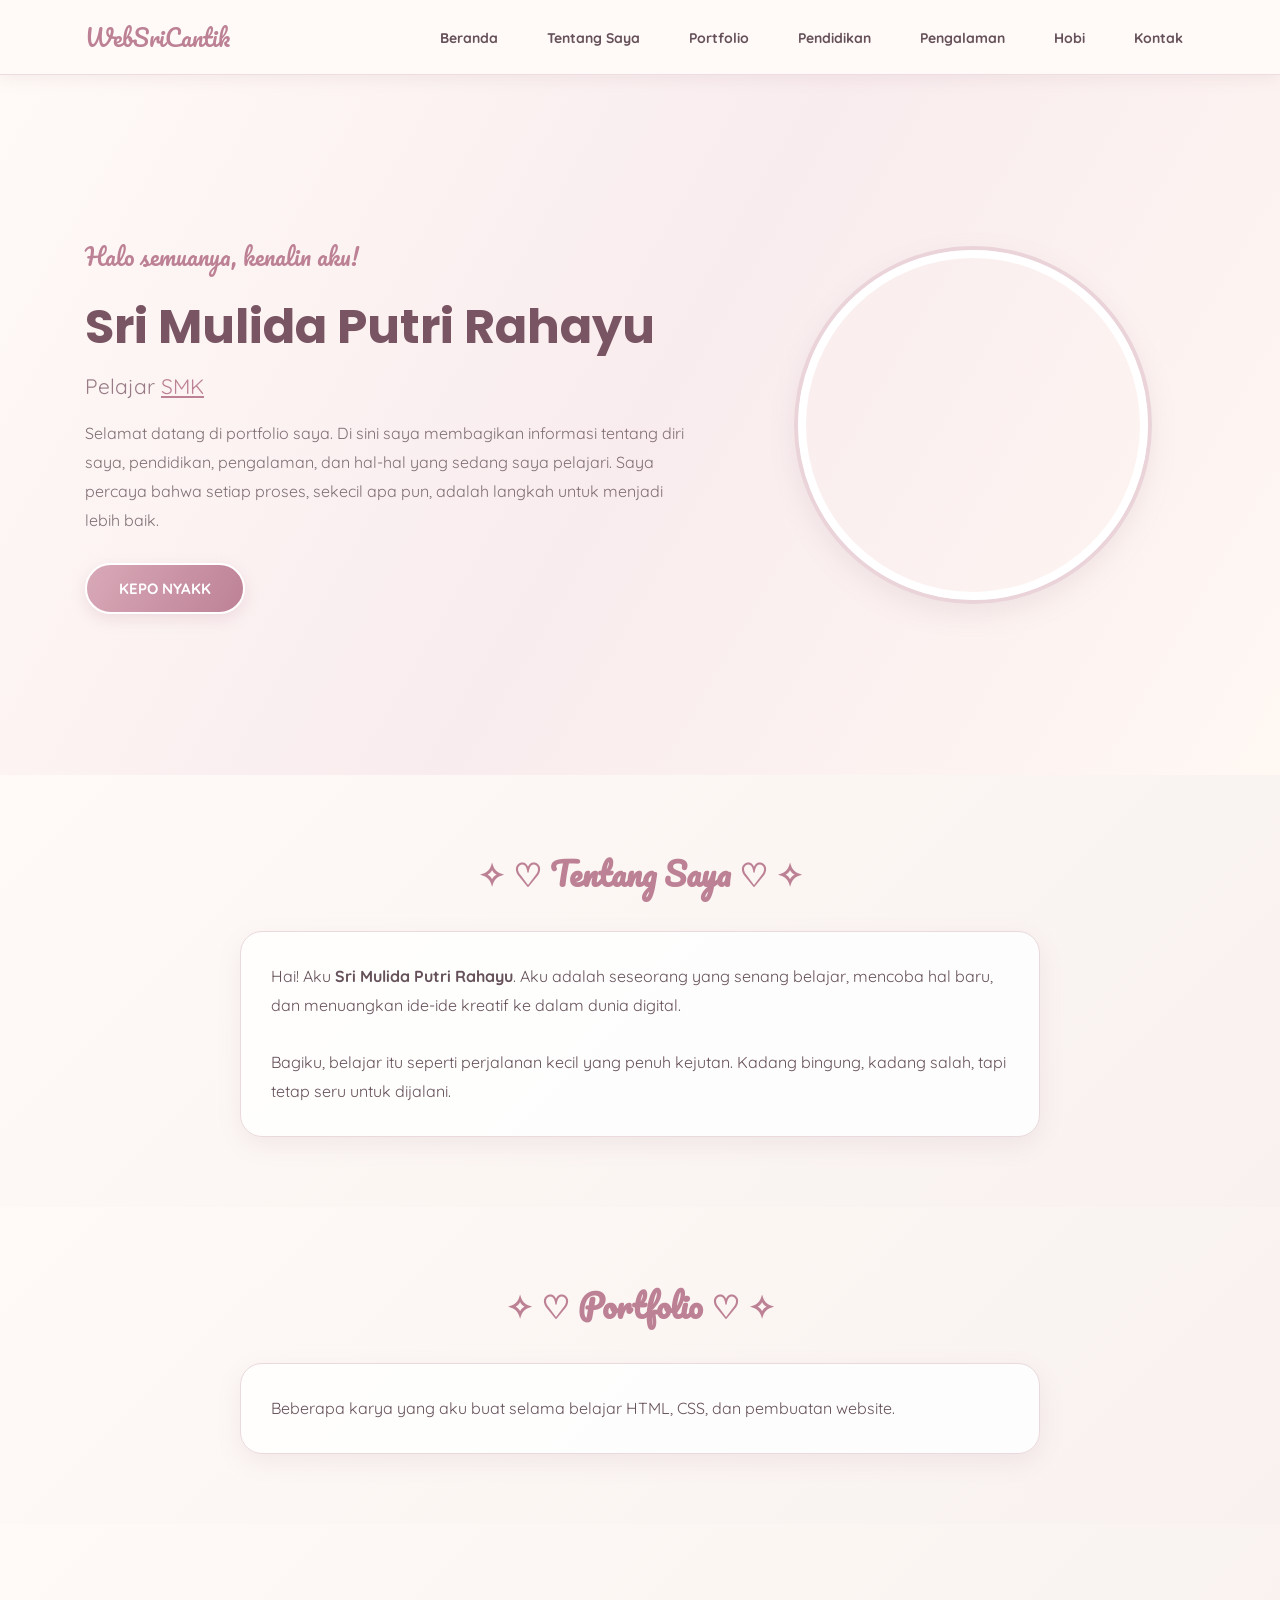
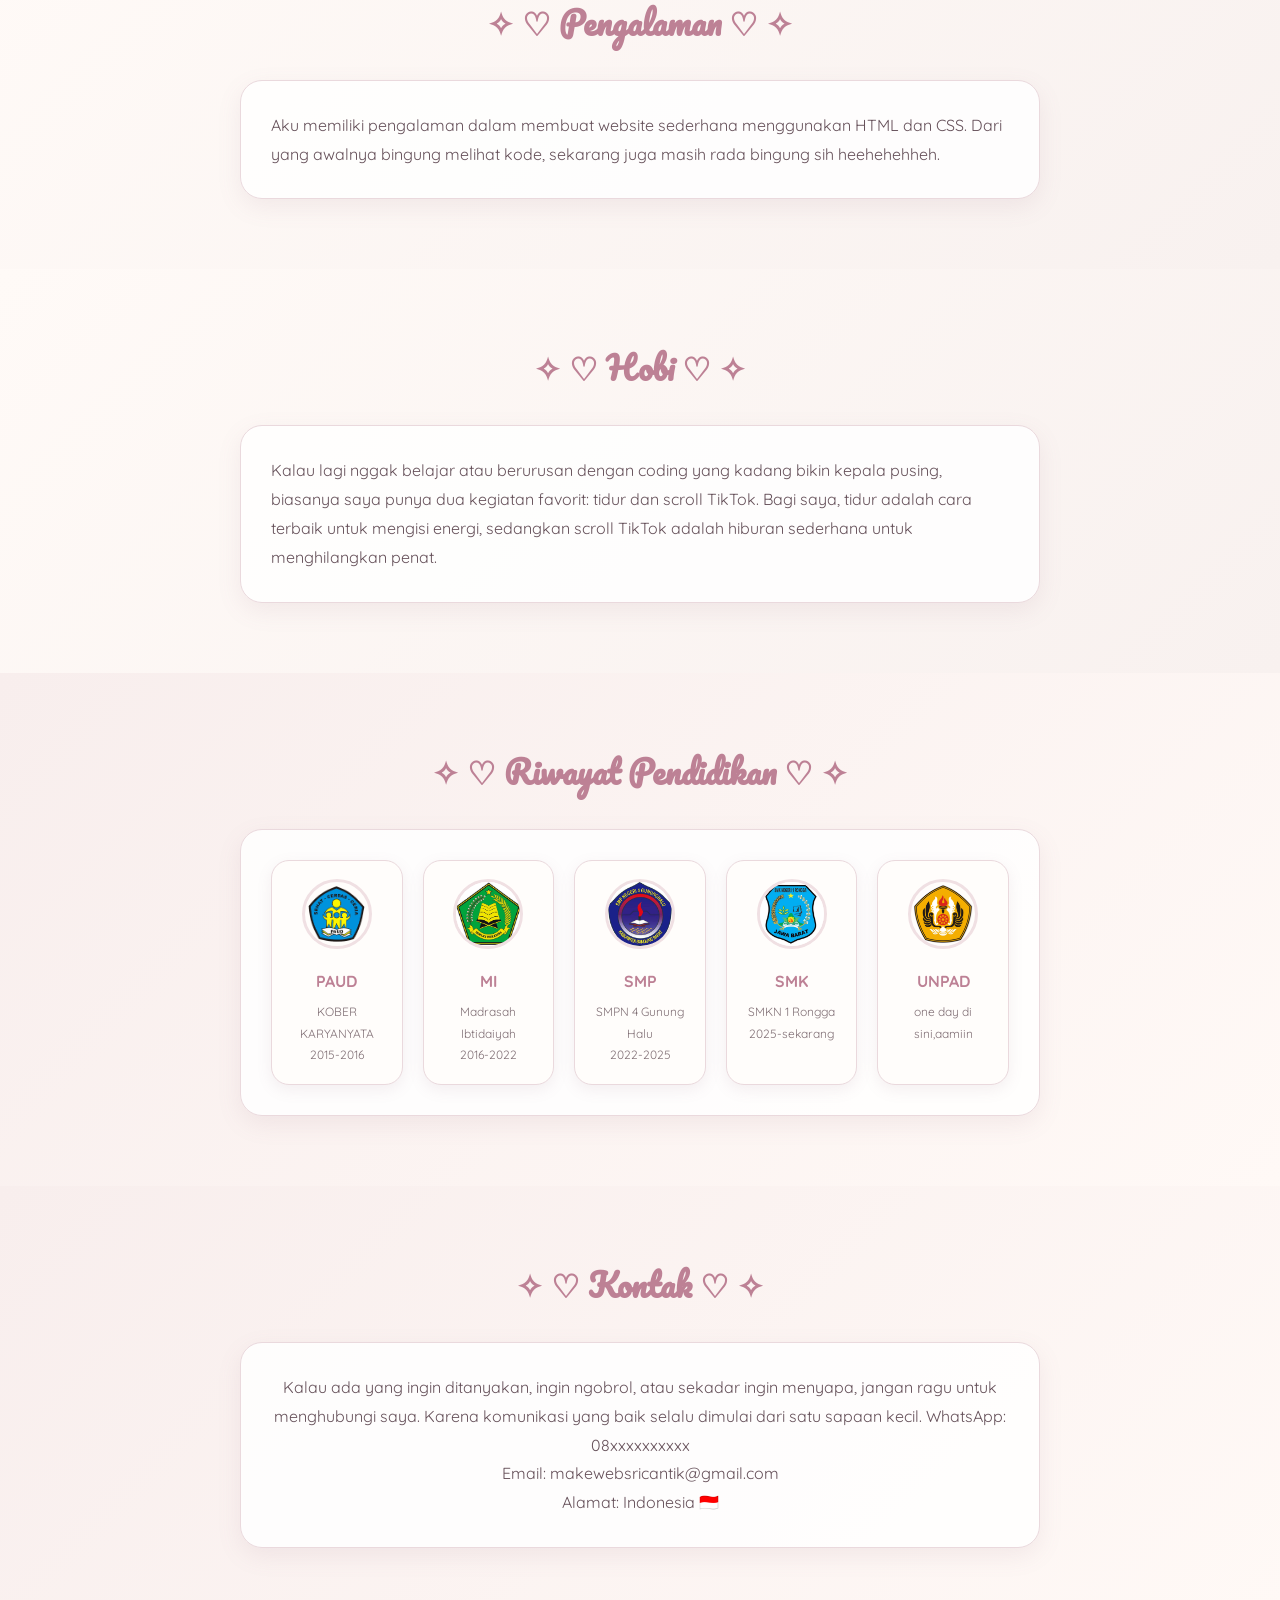
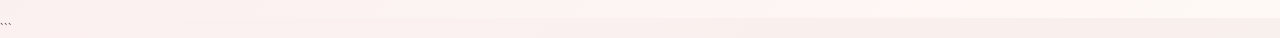
<file: index.html>
<!doctype html>
<html lang="id">

<head>
  <meta charset="UTF-8" />
  <meta name="viewport" content="width=device-width, initial-scale=1.0" />

  <title>Portfolio Sri Mulida Putri Rahayu</title>

  <link rel="stylesheet" href="css/index.css" />

  <link rel="preconnect" href="https://fonts.googleapis.com">
  <link rel="preconnect" href="https://fonts.gstatic.com" crossorigin>

  <link
    href="https://fonts.googleapis.com/css2?family=Poppins:wght@400;500;600;700&family=Quicksand:wght@400;500;600;700&display=swap"
    rel="stylesheet">

</head>

<body>
  <!-- HEADER -->
  <header>
    <div class="logo">WebSriCantik</div>

    <nav>
      <ul>
        <li><a href="#beranda">Beranda</a></li>
        <li><a href="#tentang">Tentang Saya</a></li>
        <li><a href="#portfolio">Portfolio</a></li>
        <li><a href="#pendidikan">Pendidikan</a></li>
        <li><a href="#pengalaman">Pengalaman</a></li>
        <li><a href="#hobi">Hobi</a></li>
        <li><a href="#kontak">Kontak</a></li>
      </ul>
    </nav>
  </header>

  <!-- HALAMAN AWAL -->
  <main>
    <section class="hero" id="beranda">
      <div class="hero-text">
        <p class="salam">Halo semuanya, kenalin aku!</p>

        <h1>Sri Mulida Putri Rahayu</h1>

        <p class="profesi">Pelajar <u>SMK</u></p>

        <p class="deskripsi">
          Selamat datang di portfolio saya. Di sini saya membagikan informasi
          tentang diri saya, pendidikan, pengalaman, dan hal-hal yang sedang
          saya pelajari. Saya percaya bahwa setiap proses, sekecil apa pun,
          adalah langkah untuk menjadi lebih baik.
        </p>

        <button>KEPO NYAKK</button>
      </div>

      <div class="hero-image">
        <div class="lingkaran"></div>

        <video autoplay muted loop playsinline>
          <source src="assets/video/snaptik_7326885801764146439_v3.mp4" type="video/mp4" />
        </video>
      </div>
    </section>

    <!-- TENTANG -->
    <section id="tentang">
      <h3>Tentang Saya</h3>

      <article>
        Hai! Aku <b>Sri Mulida Putri Rahayu</b>. Aku adalah seseorang yang
        senang belajar, mencoba hal baru, dan menuangkan ide-ide kreatif ke
        dalam dunia digital.

        <br /><br />

        Bagiku, belajar itu seperti perjalanan kecil yang penuh kejutan.
        Kadang bingung, kadang salah, tapi tetap seru untuk dijalani.
      </article>
    </section>

    <!-- PORTFOLIO -->
    <section id="portfolio">
      <h3>Portfolio</h3>

      <article>
        Beberapa karya yang aku buat selama belajar HTML, CSS, dan pembuatan
        website.
      </article>
    </section>



    <!-- PENGALAMAN -->
    <section id="pengalaman">
      <h3>Pengalaman</h3>

      <article>
        Aku memiliki pengalaman dalam membuat website sederhana menggunakan
        HTML dan CSS. Dari yang awalnya bingung melihat kode, sekarang juga
        masih rada bingung sih heehehehheh.
      </article>
    </section>

    <!-- HOBI -->
    <section id="hobi">
      <h3>Hobi</h3>

      <article>
        Kalau lagi nggak belajar atau berurusan dengan coding yang kadang
        bikin kepala pusing, biasanya saya punya dua kegiatan favorit: tidur
        dan scroll TikTok. Bagi saya, tidur adalah cara terbaik untuk mengisi
        energi, sedangkan scroll TikTok adalah hiburan sederhana untuk
        menghilangkan penat.
      </article>
    </section>

    <!-- PENDIDIKAN -->
    <section id="pendidikan">
      <h3>Riwayat Pendidikan</h3>

      <article>
        <div class="pendidikan">
          <div class="sekolah">
            <img src="assets/img/logo-paud-format-cdr-png-gudril-logo-tempat-nya-15.png" />
            <b>PAUD</b>
            <p>KOBER KARYANYATA</p>
            <p>2015-2016</p>
          </div>

          <div class="sekolah">
            <img src="assets/img/mi.jfif" />
            <b>MI</b>
            <p>Madrasah Ibtidaiyah</p>
            <p>2016-2022</p>
          </div>

          <div class="sekolah">
            <img src="assets/img/smp.jfif" />
            <b>SMP</b>
            <p>SMPN 4 Gunung Halu</p>
            <p>2022-2025</p>
          </div>

          <div class="sekolah">
            <img src="assets/img/smkk.jfif" />
            <b>SMK</b>
            <p>SMKN 1 Rongga</p>
            <p>2025-sekarang</p>
          </div>

          <div class="sekolah">
            <img src="assets/img/amin.webp" />
            <b>UNPAD</b>
            <p>one day di sini,aamiin</p>
          </div>
        </div>
      </article>
    </section>

    <!-- KONTAK -->
    <section id="kontak">
      <h3>Kontak</h3>

      <article>
        Kalau ada yang ingin ditanyakan, ingin ngobrol, atau sekadar ingin
        menyapa, jangan ragu untuk menghubungi saya. Karena komunikasi yang
        baik selalu dimulai dari satu sapaan kecil. WhatsApp: 08xxxxxxxxxx
        <br />
        Email: makewebsricantik@gmail.com <br />
        Alamat: Indonesia 🇮🇩
      </article>
    </section>
  </main>
</body>

</html>
```
</file>
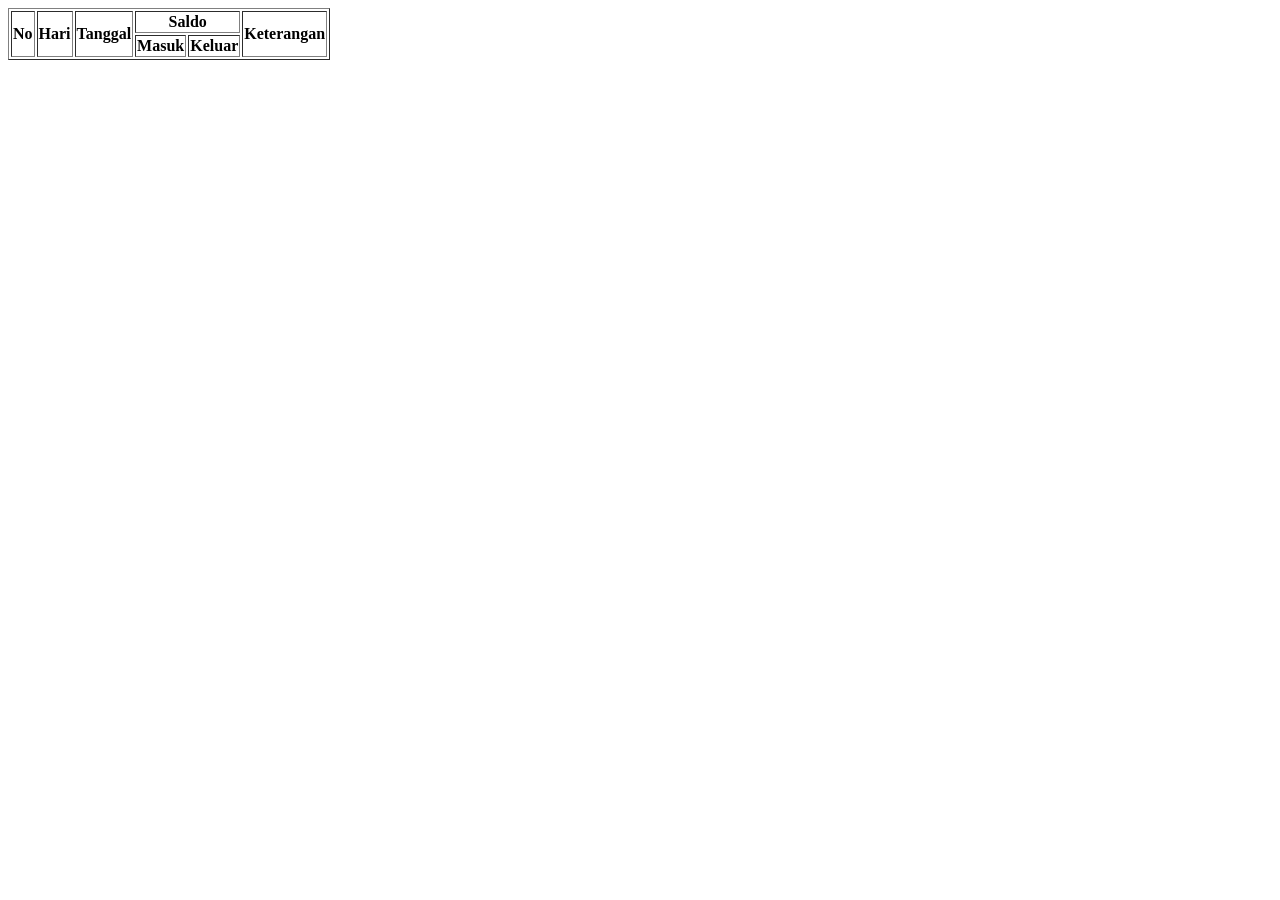
<file: tentang.html>
<!DOCTYPE html>
<html lang="en">
<head>
    <meta charset="UTF-8">
    <meta name="viewport" content="width=device-width, initial-scale=1.0">
    <title>Document</title>
</head>
<body>
    <table border="1">
        <tr>
            <th rowspan="2">No</th>
            <th rowspan="2">Hari</th>
            <th rowspan="2">Tanggal</th>
            <th colspan="2">Saldo</th>
            <th rowspan="2">Keterangan</th>
        </tr>
        <tr>
            <th>Masuk</th>
            <th>Keluar</th>
        </tr>
</body>
</html>
</file>
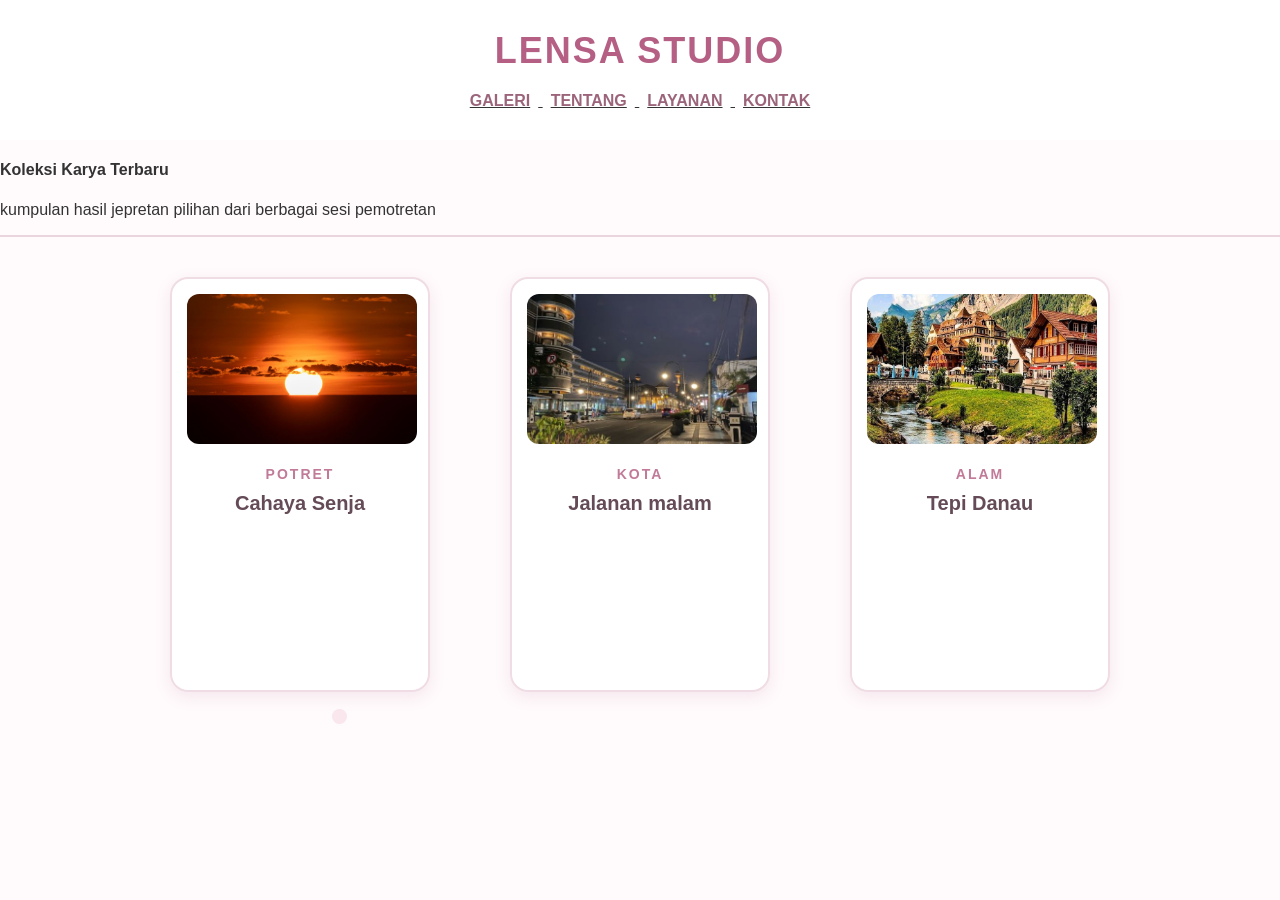
<file: ulangan.html>
<!doctype html>
<html lang="en">
  <head>
    <meta charset="UTF-8" />
    <meta name="viewport" content="width=device-width, initial-scale=1.0" />
    <title>LENSA STUDIO</title>
    <link rel="stylesheet" href="css/ulangan.css" />
  </head>

  <body>
    <header>
      <h1>LENSA STUDIO</h1>

      <nav>
        <ul>
          <u>
            <a href="#GALERI">GALERI</a>
            <a href="#TENTANG">TENTANG</a>
            <a href="#LAYANAN">LAYANAN</a>
            <a href="#KONTAK">KONTAK</a>
          </u>
        </ul>
      </nav>
    </header>

    <main>
      <section>
        <h4>Koleksi Karya Terbaru</h4>
        <p>kumpulan hasil jepretan pilihan dari berbagai sesi pemotretan</p>
      </section>

      <hr />

      <div class="container">
        <div class="kotak">
          <img src="assets/img/sri.jpg" />
          <p>POTRET</p>
          <h3>Cahaya Senja</h3>
        </div>

        <div class="kotak">
          <img src="assets/img/sri2.jpg" />
          <p>KOTA</p>
          <h3>Jalanan malam</h3>
        </div>

        <div class="kotak">
          <img src="assets/img/sri3.jpg" />
          <p>ALAM</p>
          <h3>Tepi Danau</h3>
        </div>
      </div>
    </main>
  </body>
</html>
</file>
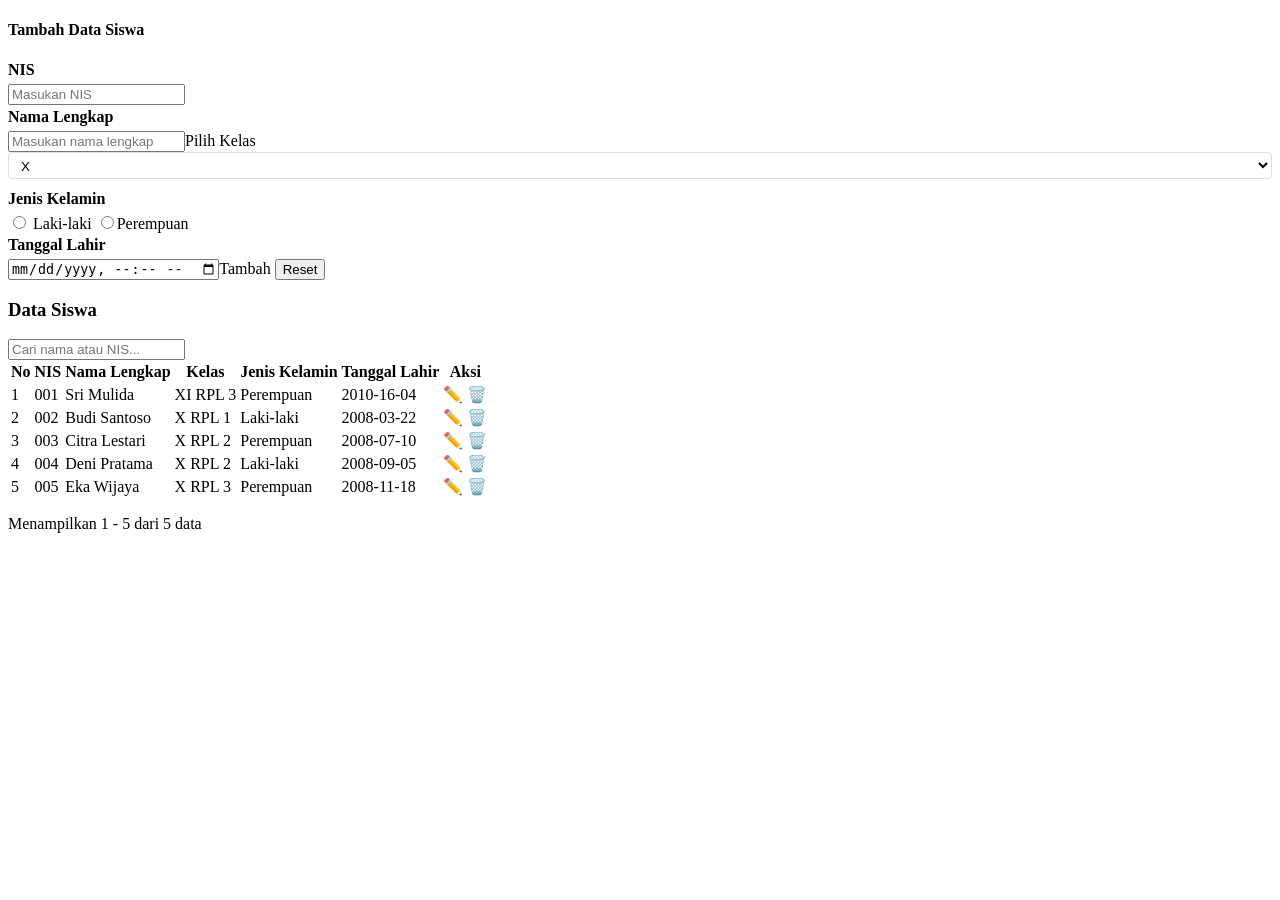
<file: form/datasiswa.html>
<!DOCTYPE html>
<html lang="en">
<head>
    <meta charset="UTF-8">
    <meta name="viewport" content="width=device-width, initial-scale=1.0">
    <title>Document</title>
    <style>
        label {
    display: block;
    margin-top: 3px;
    margin-bottom: 5px;
    font-weight: bold;
}
select {
    width: 100%;
    height: 27px;
    padding: 5px 8px;
    border: 1px solid #dcdde5;
    border-radius: 4px;
    margin-bottom: 8px;
    background-color: white;
}
    </style>

   
</head>
<body>
    <h4>Tambah Data Siswa</h4>
    <div class="container">
        <label for="NIS">NIS</label>
         <input type="text" placeholder="Masukan NIS">
         <label>Nama Lengkap</label>
         <input type="text" placeholder="Masukan nama lengkap"
        <label>Pilih Kelas</label>
        <select>
            <option>X</option>
            <option>XI</option>
            <option>XII</option>
        </select>
        <label>Jenis Kelamin</label>
        <input type="radio" name "jk" value="Laki-laki"> Laki-laki
        <input type="radio" name "jk" value="Perempuan">Perempuan
       <label>Tanggal Lahir</label>
       <input type="datetime-local"
      <button type="button">Tambah</button>
      <button type="reset"> Reset</button>

    </div>

    <div class="tabel">
        <h3>Data Siswa</h3>

        <input type="text" placeholder="Cari nama atau NIS...">

        <table>
            <tr>
                <th>No</th>
                <th>NIS</th>
                <th>Nama Lengkap</th>
                <th>Kelas</th>
                <th>Jenis Kelamin</th>
                <th>Tanggal Lahir</th>
                <th>Aksi</th>
            </tr>

            <tr>
                <td>1</td>
                <td>001</td>
                <td>Sri Mulida</td>
                <td>XI RPL 3</td>
                <td>Perempuan</td>
                <td>2010-16-04</td>
                <td>✏️ 🗑️</td>
            </tr>

            <tr>
                <td>2</td>
                <td>002</td>
                <td>Budi Santoso</td>
                <td>X RPL 1</td>
                <td>Laki-laki</td>
                <td>2008-03-22</td>
                <td>✏️ 🗑️</td>
            </tr>

            <tr>
                <td>3</td>
                <td>003</td>
                <td>Citra Lestari</td>
                <td>X RPL 2</td>
                <td>Perempuan</td>
                <td>2008-07-10</td>
                <td>✏️ 🗑️</td>
            </tr>

            <tr>
                <td>4</td>
                <td>004</td>
                <td>Deni Pratama</td>
                <td>X RPL 2</td>
                <td>Laki-laki</td>
                <td>2008-09-05</td>
                <td>✏️ 🗑️</td>
            </tr>

            <tr>
                <td>5</td>
                <td>005</td>
                <td>Eka Wijaya</td>
                <td>X RPL 3</td>
                <td>Perempuan</td>
                <td>2008-11-18</td>
                <td>✏️ 🗑️</td>
            </tr>
        </table>

        <p>Menampilkan 1 - 5 dari 5 data</p>
    </div>
</body>
</html>
</file>
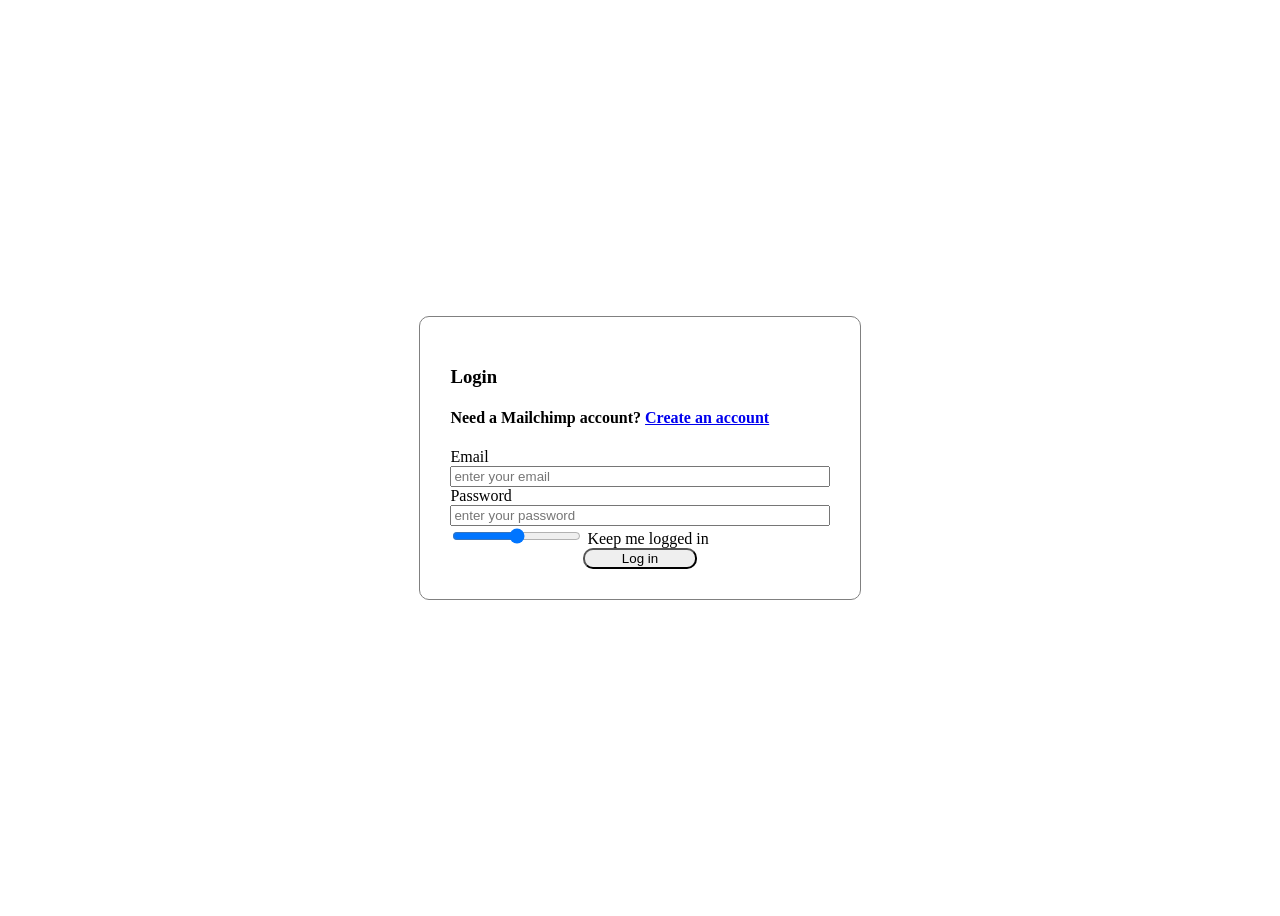
<file: form/form.html>
<!DOCTYPE html>
<html lang="en">

<head>
    <meta charset="UTF-8">
    <meta name="viewport" content="width=device-width, initial-scale=1.0">
    <title>Form</title>
    <style>
        .container {
            display: flex;
            min-height: 100vh;
            justify-content: center;
            align-items: center;
        }

        .card {
            width: 30%;
            height: 50%;
            padding: 30px;
            border: 1px solid grey;
            border-radius: 10px;
        }

        .btnSubmit {
            width: 30%;
            align-self: center;
            border-radius: 10px;
        }
    </style>
</head>

<body>
    <div class="container">
        <div class="card">
            <h3>Login</h3>
            <h4>Need a Mailchimp account? <a href="#">Create an account</a></h4>

            <form action="" style="display: flex; flex-direction: column;">
                <label for="email">Email</label>
                <input type="email" placeholder="enter your email" required>
                <label for="password">Password</label>
                <input type="password" placeholder="enter your password">
                <div>

                    <input type="range"> <label for="">Keep me logged in</label>
                </div>
                <button class="btnSubmit" type="submit">Log in</button>

            </form>
        </div>
    </div>

    <!-- <form action="">
        <label for="jurusan">Jurusan</label>
        <select name="jurusan" id="jurusan">
            <option value="">--Pilih--</option>
            <option value="rpl">Rekayasa Perangkat Lunak</option>
            <option value="tsm">Teknik Sepeda Motor</option>
            <option value="atph">Agribisnis tanaman pangan dan holtikultura</option>
        </select>
    </form> -->


</body>

</html>
</file>
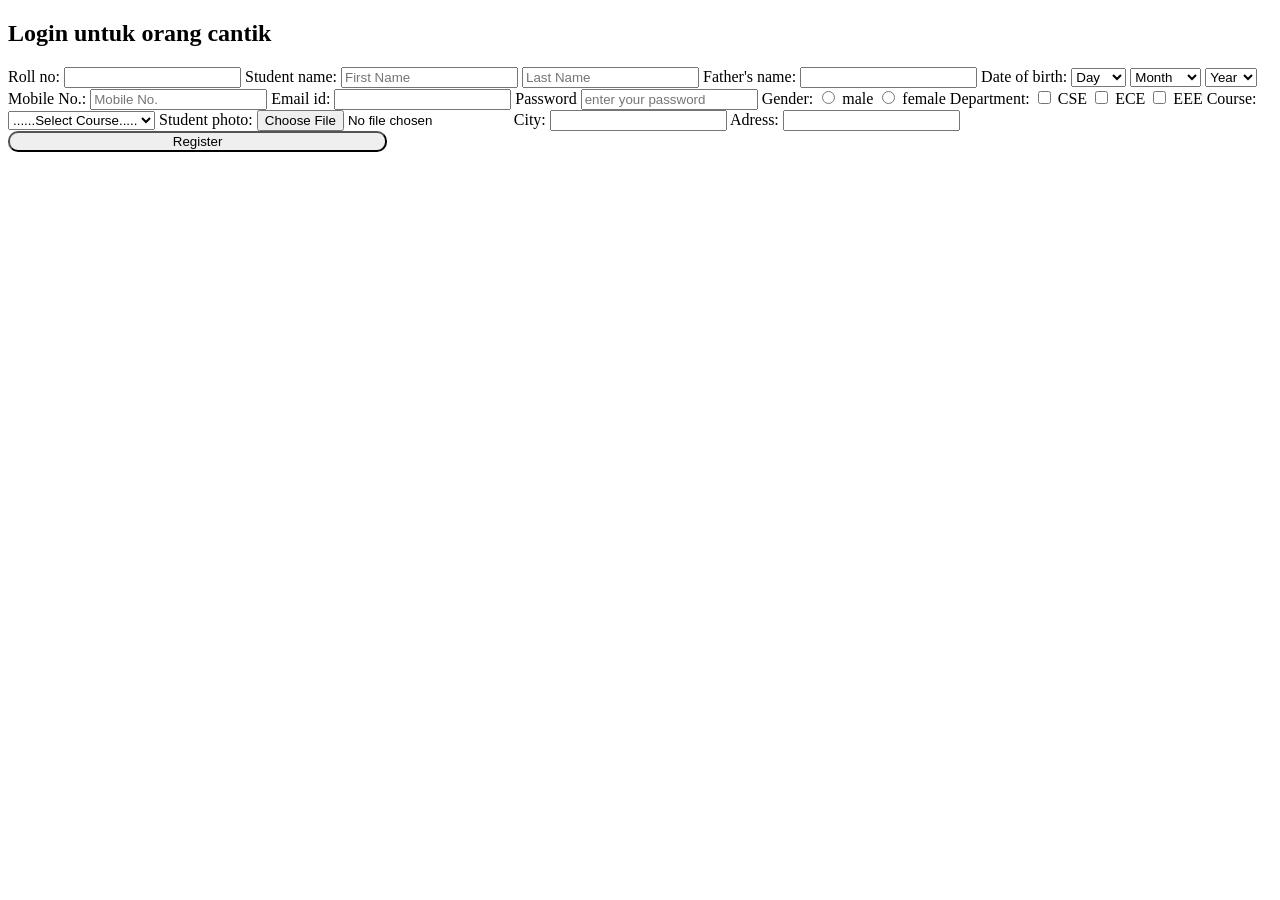
<file: form/formtugas1.html>
<!DOCTYPE html>
<html lang="en">

<head>
    <meta charset="UTF-8">
    <meta name="viewport" content="width=device-width, initial-scale=1.0">
    <title>Document</title>

    <style>
        .container {
            display: flex;
            min-height: 100vh;
            justify-content: center;
            align-items: center;
        }

        .card {
            width: 30%;
            height: 50%;
            padding: 30px;
            border: 1px solid grey;
            border-radius: 10px;
            background-color: #44a063;
        }

        .btnSubmit {
            width: 30%;
            align-self: center;
            border-radius: 10px;
        }
    </style>
</head>

<body>
    <h2>Login untuk orang cantik</h2>
    <div>
        <label>Roll no:</label>
        <input type="text">
        <label>Student name:</label>
        <input type="text" placeholder="First Name">
        <input type="text" placeholder="Last Name">
        <label>Father's name:</label>
        <input type="text">
        <label>Date of birth:</label>
        <select>
            <option>Day</option>
            <option>jumat</option>
            <option>rabu</option>
        </select>
        <select>
            <option>Month</option>
            <option>April</option>
            <option>Juni</option>
            <option>Agustus</option>
        </select>
        <select>
            <option>Year</option>
            <option>2008</option>
            <option>2010</option>
        </select>
        <label>Mobile No.:</label>
        <input type="text" placeholder="Mobile No.">
        <label>Email id:</label>
        <input type="email">
        <label for="password">Password</label>
        <input type="password" placeholder="enter your password">
        <label>Gender:</label>
        <input type="radio" name="gender" value="male"> male
        <input type="radio" name="gender" value="female"> female
        <label>Department:</label>
        <input type="checkbox" name="department" value="cse"> CSE
        <input type="checkbox" name="department" value="ece"> ECE
        <input type="checkbox" name="department" value="eee"> EEE
        <label>Course:</label>
        <select>
            <option>......Select Course.....</option>
            <option>Hacker kelas kakap</option>
        </select>
        <label>Student photo:</label>
        <input type="file" name="photo">
        <label>City:</label>
        <input type="text">
        <label>Adress:</label>
        <input type="text">
        <button class="btnSubmit" type="submit">Register</button>
    </div>
</body>

</html>
</file>
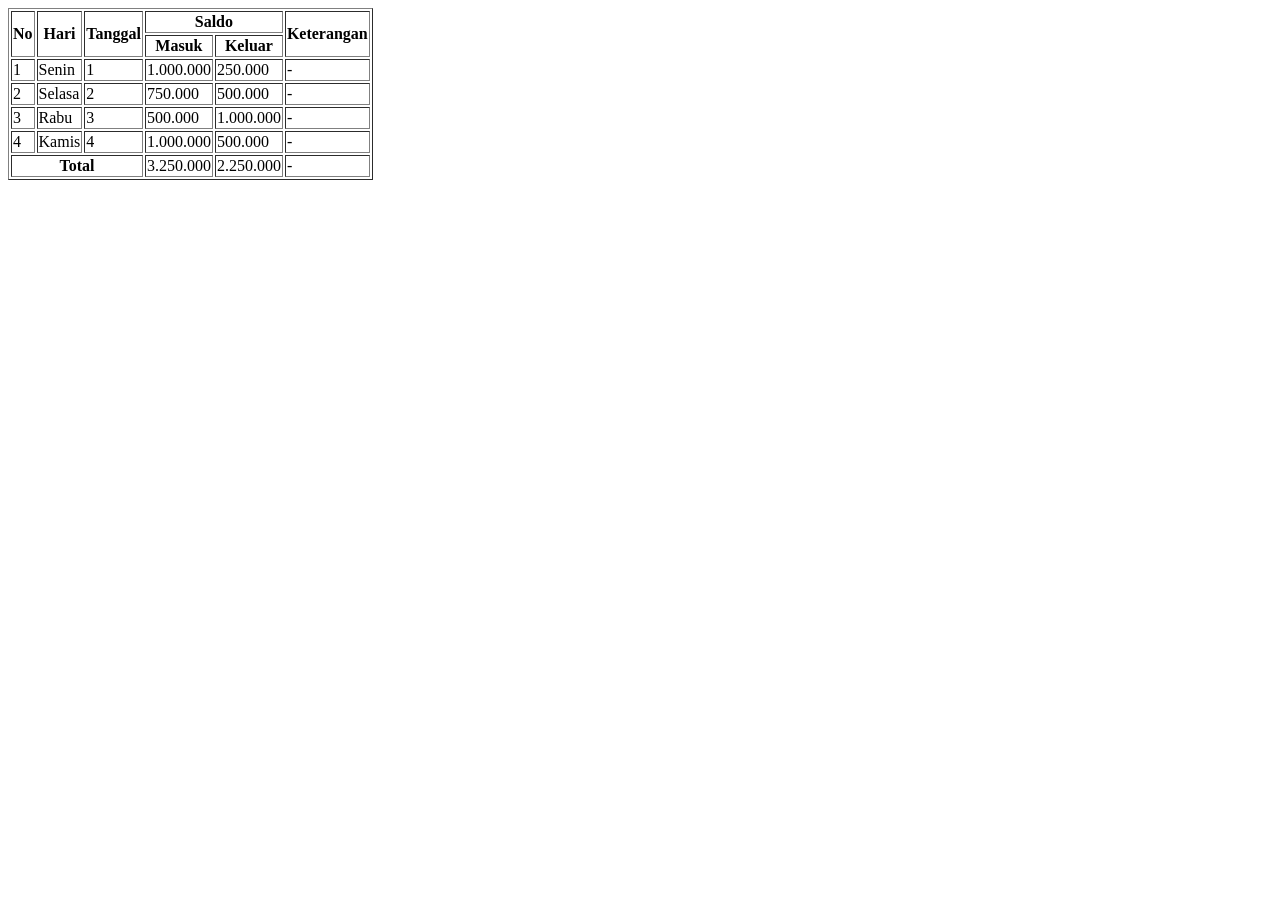
<file: form/tabel.html>
<!DOCTYPE html>
<html lang="en">
<head>
    <meta charset="UTF-8">
    <meta name="viewport" content="width=device-width, initial-scale=1.0">
    <title>Document</title>
</head>
<body>
    
<!DOCTYPE html>
<html lang="id">
<head>
    <meta charset="UTF-8">
    <title>Tabel Saldo</title>
</head>
<body>

    <table border="1">
        <tr>
            <th rowspan="2">No</th>
            <th rowspan="2">Hari</th>
            <th rowspan="2">Tanggal</th>
            <th colspan="2">Saldo</th>
            <th rowspan="2">Keterangan</th>
        </tr>

        <tr>
            <th>Masuk</th>
            <th>Keluar</th>
        </tr>

        <tr>
            <td>1</td>
            <td>Senin</td>
            <td>1</td>
            <td>1.000.000</td>
            <td>250.000</td>
            <td>-</td>
        </tr>

        <tr>
            <td>2</td>
            <td>Selasa</td>
            <td>2</td>
            <td>750.000</td>
            <td>500.000</td>
            <td>-</td>
        </tr>

        <tr>
            <td>3</td>
            <td>Rabu</td>
            <td>3</td>
            <td>500.000</td>
            <td>1.000.000</td>
            <td>-</td>
        </tr>

        <tr>
            <td>4</td>
            <td>Kamis</td>
            <td>4</td>
            <td>1.000.000</td>
            <td>500.000</td>
            <td>-</td>
        </tr>

        <tr>
            <th colspan="3">Total</th>
            <td>3.250.000</td>
            <td>2.250.000</td>
            <td>-</td>
        </tr>
    </table>

</body>
</html>

</body>
</html>
</file>
<file: css/index.css>
/* FONT */
@import url('https://fonts.googleapis.com/css2?family=Quicksand:wght@400;500;600;700&family=Pacifico&family=Poppins:wght@400;500;600;700&display=swap');

/* DASAR */
* {
  margin: 0;
  padding: 0;
  box-sizing: border-box;
  scroll-behavior: smooth;
}

body {
  font-family: 'Quicksand', sans-serif;
  color: #66515a;
  background: linear-gradient(135deg, #fffaf7, #fff1f3, #f8f0ed);
  overflow-x: hidden;
  padding-top: 75px;
}

/* HEADER */
header {
  width: 100%;
  height: 75px;
  padding: 0 85px;

  display: flex;
  justify-content: space-between;
  align-items: center;

  position: fixed;
  top: 0;
  left: 0;
  z-index: 1000;

  background: rgba(255, 250, 248, 0.94);
  backdrop-filter: blur(15px);

  border-bottom: 1px solid #eedce0;
  box-shadow: 0 4px 15px rgba(160, 120, 130, 0.10);
}

/* LOGO */
.logo {
  color: #bd8195;
  font-family: 'Pacifico', cursive;
  font-size: 23px;
}

/* NAVBAR */
nav ul {
  display: flex;
  gap: 25px;
  list-style: none;
  flex-wrap: wrap;
}

nav a {
  text-decoration: none;
  color: #66515a;
  font-size: 14px;
  font-weight: 700;
  transition: 0.3s;
  padding: 9px 12px;
  border-radius: 20px;
}

nav a:hover {
  color: white;
  background-color: #c995a7;
}

/* BERANDA */
.hero {
  min-height: 700px;
  padding: 60px 85px;

  display: flex;
  justify-content: space-between;
  align-items: center;
  gap: 40px;

  background: linear-gradient(120deg, #fffaf7, #f9ecee, #fff8f3);
}

.hero-text {
  width: 55%;
}

.salam {
  color: #bd8195;
  font-family: 'Pacifico', cursive;
  font-size: 23px;
  margin-bottom: 15px;
}

.hero h1 {
  font-family: 'Poppins', sans-serif;
  font-size: 48px;
  color: #795463;
  margin-bottom: 10px;
}

.profesi {
  font-size: 21px;
  color: #987b86;
  margin-bottom: 20px;
}

.profesi u {
  color: #bd8195;
}

.deskripsi {
  width: 650px;
  max-width: 100%;
  font-size: 16px;
  line-height: 1.8;
  color: #806f75;
  margin-bottom: 28px;
}

/* BUTTON */
button {
  padding: 14px 32px;
  border: 2px solid white;
  border-radius: 30px;

  background: linear-gradient(120deg, #d9a9b8, #bd8195);
  color: white;

  font-family: 'Quicksand', sans-serif;
  font-size: 15px;
  font-weight: bold;
  cursor: pointer;

  box-shadow: 0 5px 15px rgba(189, 129, 149, 0.2);
  transition: 0.3s;
}

button:hover {
  transform: translateY(-4px);
}

/* VIDEO */
.hero-image {
  width: 40%;
  display: flex;
  justify-content: center;
  align-items: center;
}

.hero-image video {
  width: 350px;
  height: 350px;
  object-fit: cover;
  border-radius: 50%;
  border: 8px solid white;
  box-shadow: 0 0 0 4px #ead4da,
              0 10px 30px rgba(150, 110, 125, 0.15);
}

/* SECTION */
section:not(.hero) {
  padding: 70px 85px;
  position: relative;
  scroll-margin-top: 90px;
}

section h3 {
  text-align: center;
  color: #bd8195;
  font-family: 'Pacifico', cursive;
  font-size: 32px;
  margin-bottom: 30px;
}

section h3::before {
  content: "✧  ♡  ";
}

section h3::after {
  content: "  ♡  ✧";
}

/* KOTAK ISI */
article {
  max-width: 800px;
  margin: auto;
  padding: 30px;

  background: rgba(255, 255, 255, 0.85);
  border: 1px solid #ead9dd;
  border-radius: 22px;

  line-height: 1.8;

  box-shadow: 0 8px 25px rgba(150, 110, 125, 0.10);
  transition: 0.3s;
}

article:hover {
  transform: translateY(-5px);
}

/* PENDIDIKAN */
#pendidikan {
  background: linear-gradient(135deg, #f8eeed, #fff9f6);
}

.pendidikan {
  display: flex;
  justify-content: center;
  gap: 20px;
}

/* KOTAK SEKOLAH */
.sekolah {
  width: 150px;
  padding: 18px;

  background: #fffdfb;
  border: 1px solid #ead9dd;
  border-radius: 18px;

  text-align: center;
  box-shadow: 0 5px 15px rgba(150, 110, 125, 0.10);
  transition: 0.3s;
}

.sekolah:hover {
  transform: translateY(-7px);
}

.sekolah img {
  width: 70px;
  height: 70px;
  object-fit: cover;
  border-radius: 50%;
  border: 3px solid #f0e0e3;
  margin-bottom: 10px;
}

.sekolah b {
  display: block;
  color: #bd8195;
  margin-bottom: 5px;
}

.sekolah p {
  font-size: 12px;
  color: #806f75;
}

/* SECTION LAIN */
#tentang,
#portfolio,
#pengalaman,
#hobi {
  background: linear-gradient(135deg, #fffaf7, #f8f1ef);
}

#kontak {
  background: linear-gradient(135deg, #f8eeed, #fff9f6);
}

#kontak article {
  text-align: center;
}

/* GELEMBUNG BERGERAK */
.bubble {
  position: fixed;
  bottom: -100px;
  border-radius: 50%;
  pointer-events: none;
  z-index: 5;

  background: radial-gradient(
    circle at 30% 25%,
    rgba(255,255,255,0.95),
    rgba(232, 204, 211, 0.55) 45%,
    rgba(198, 157, 174, 0.12)
  );

  border: 1px solid rgba(255,255,255,0.8);
  box-shadow: inset -3px -4px 10px rgba(190, 140, 160, 0.12);

  animation: naik 12s linear infinite;
}

/* UKURAN DAN POSISI GELEMBUNG */
.bubble:nth-child(1) {
  width: 35px;
  height: 35px;
  left: 10%;
  animation-duration: 12s;
}

.bubble:nth-child(2) {
  width: 55px;
  height: 55px;
  left: 28%;
  animation-duration: 16s;
  animation-delay: 3s;
}

.bubble:nth-child(3) {
  width: 25px;
  height: 25px;
  left: 48%;
  animation-duration: 10s;
  animation-delay: 1s;
}

.bubble:nth-child(4) {
  width: 70px;
  height: 70px;
  left: 68%;
  animation-duration: 18s;
  animation-delay: 5s;
}

.bubble:nth-child(5) {
  width: 40px;
  height: 40px;
  left: 88%;
  animation-duration: 13s;
  animation-delay: 2s;
}

@keyframes naik {
  0% {
    transform: translateY(0) translateX(0);
    opacity: 0;
  }

  15% {
    opacity: 0.7;
  }

  50% {
    transform: translateY(-55vh) translateX(35px);
  }

  85% {
    opacity: 0.6;
  }

  100% {
    transform: translateY(-115vh) translateX(-25px);
    opacity: 0;
  }
}

/* TAMPILAN HP */
@media (max-width: 768px) {

  header {
    position: static;
    height: auto;
    padding: 15px 20px;
    flex-direction: column;
    gap: 15px;
  }

  body {
    padding-top: 0;
  }

  nav ul {
    gap: 12px;
    flex-wrap: wrap;
    justify-content: center;
  }

  .hero {
    padding: 50px 25px;
    flex-direction: column;
    text-align: center;
  }

  .hero-text {
    width: 100%;
  }

  .hero h1 {
    font-size: 35px;
  }

  .hero-image {
    width: 100%;
  }

  .hero-image video {
    width: 280px;
    height: 280px;
  }

  section:not(.hero) {
    padding: 50px 25px;
  }

  .pendidikan {
    flex-wrap: wrap;
    gap: 12px;
  }

  .sekolah {
    width: 130px;
  }

  .sekolah img {
    width: 60px;
    height: 60px;
  }
}
</file>
<file: css/ulangan.css>
* {
  box-sizing: border-box;
}

body {
  margin: 0;
  font-family: "Trebuchet MS", Arial, sans-serif;
  background: #fffafc;
  color: #333;
  overflow-x: hidden;
}

/* HEADER */
header {
  text-align: center;
  padding: 30px;
  background: #fff;
}

header h1 {
  margin: 0 0 20px;
  color: #b45f83;
  font-size: 36px;
  letter-spacing: 2px;
}

/* MENU */
nav ul {
  margin: 0;
  padding: 0;
}

nav a {
  margin: 0 8px;
  color: #9b647a;
  font-size: 16px;
  font-weight: bold;
  text-decoration: none;
}

nav a:hover {
  color: #e48aaa;
}

/* HERO */
.hero {
  text-align: center;
  padding: 25px;
  background: #fff;
}

.hero h4 {
  margin-bottom: 20px;
  color: #b45f83;
  font-size: 21px;
  letter-spacing: 1px;
}

.hero p {
  margin: 0;
  color: #765d67;
  font-size: 16px;
}

/* GARIS */
hr {
  border: 0;
  border-top: 2px solid #ead5df;
  margin: 0;
}

/* TEMPAT FOTO */
.container {
  position: relative;

  display: flex;
  justify-content: center;
  gap: 80px;

  padding: 40px 20px;
  min-height: 55vh;

  overflow: hidden;
  background: #fffafc;
}

/* BUBBLE BESAR */
.container::before {
  content: "";

  position: absolute;

  width: 45px;
  height: 45px;

  border: 3px solid rgba(231, 150, 180, 0.3);
  border-radius: 50%;

  left: 5%;
  bottom: -60px;

  box-shadow:
    120px 100px 0 -12px rgba(231, 150, 180, 0.25),
    250px -50px 0 -18px rgba(231, 150, 180, 0.2),
    450px 80px 0 -8px rgba(231, 150, 180, 0.25),
    650px -20px 0 -15px rgba(231, 150, 180, 0.2),
    800px 120px 0 -10px rgba(231, 150, 180, 0.25);

  animation: naik 10s infinite ease-in;
}

/* BUBBLE KECIL */
.container::after {
  content: "";

  position: absolute;

  width: 35px;
  height: 35px;

  border: 2px solid rgba(231, 150, 180, 0.3);
  border-radius: 50%;

  right: 12%;
  bottom: -50px;

  animation: naik 7s infinite ease-in;
  animation-delay: 2s;
}

/* GERAK BUBBLE */
@keyframes naik {
  0% {
    transform: translateY(0) translateX(0);
    opacity: 0;
  }

  20% {
    opacity: 1;
  }

  50% {
    transform: translateY(-250px) translateX(40px);
  }

  100% {
    transform: translateY(-600px) translateX(-30px);
    opacity: 0;
  }
}

/* KOTAK FOTO */
.kotak {
  position: relative;
  z-index: 2;

  width: 260px;
  padding: 15px;

  text-align: center;

  background: rgba(255, 255, 255, 0.95);

  border: 2px solid #f0dce4;
  border-radius: 18px;

  box-shadow: 0 5px 15px rgba(190, 130, 155, 0.15);
}

/* FOTO */
.kotak img {
  width: 230px;
  height: 150px;

  object-fit: cover;

  border-radius: 12px;
}

/* KATEGORI */
.kotak p {
  color: #c17a98;
  font-size: 14px;
  font-weight: bold;
  letter-spacing: 2px;

  margin: 18px 0 10px;
}

/* JUDUL FOTO */
.kotak h3 {
  color: #654b57;
  font-size: 20px;

  margin: 0 0 10px;
}
</file>
